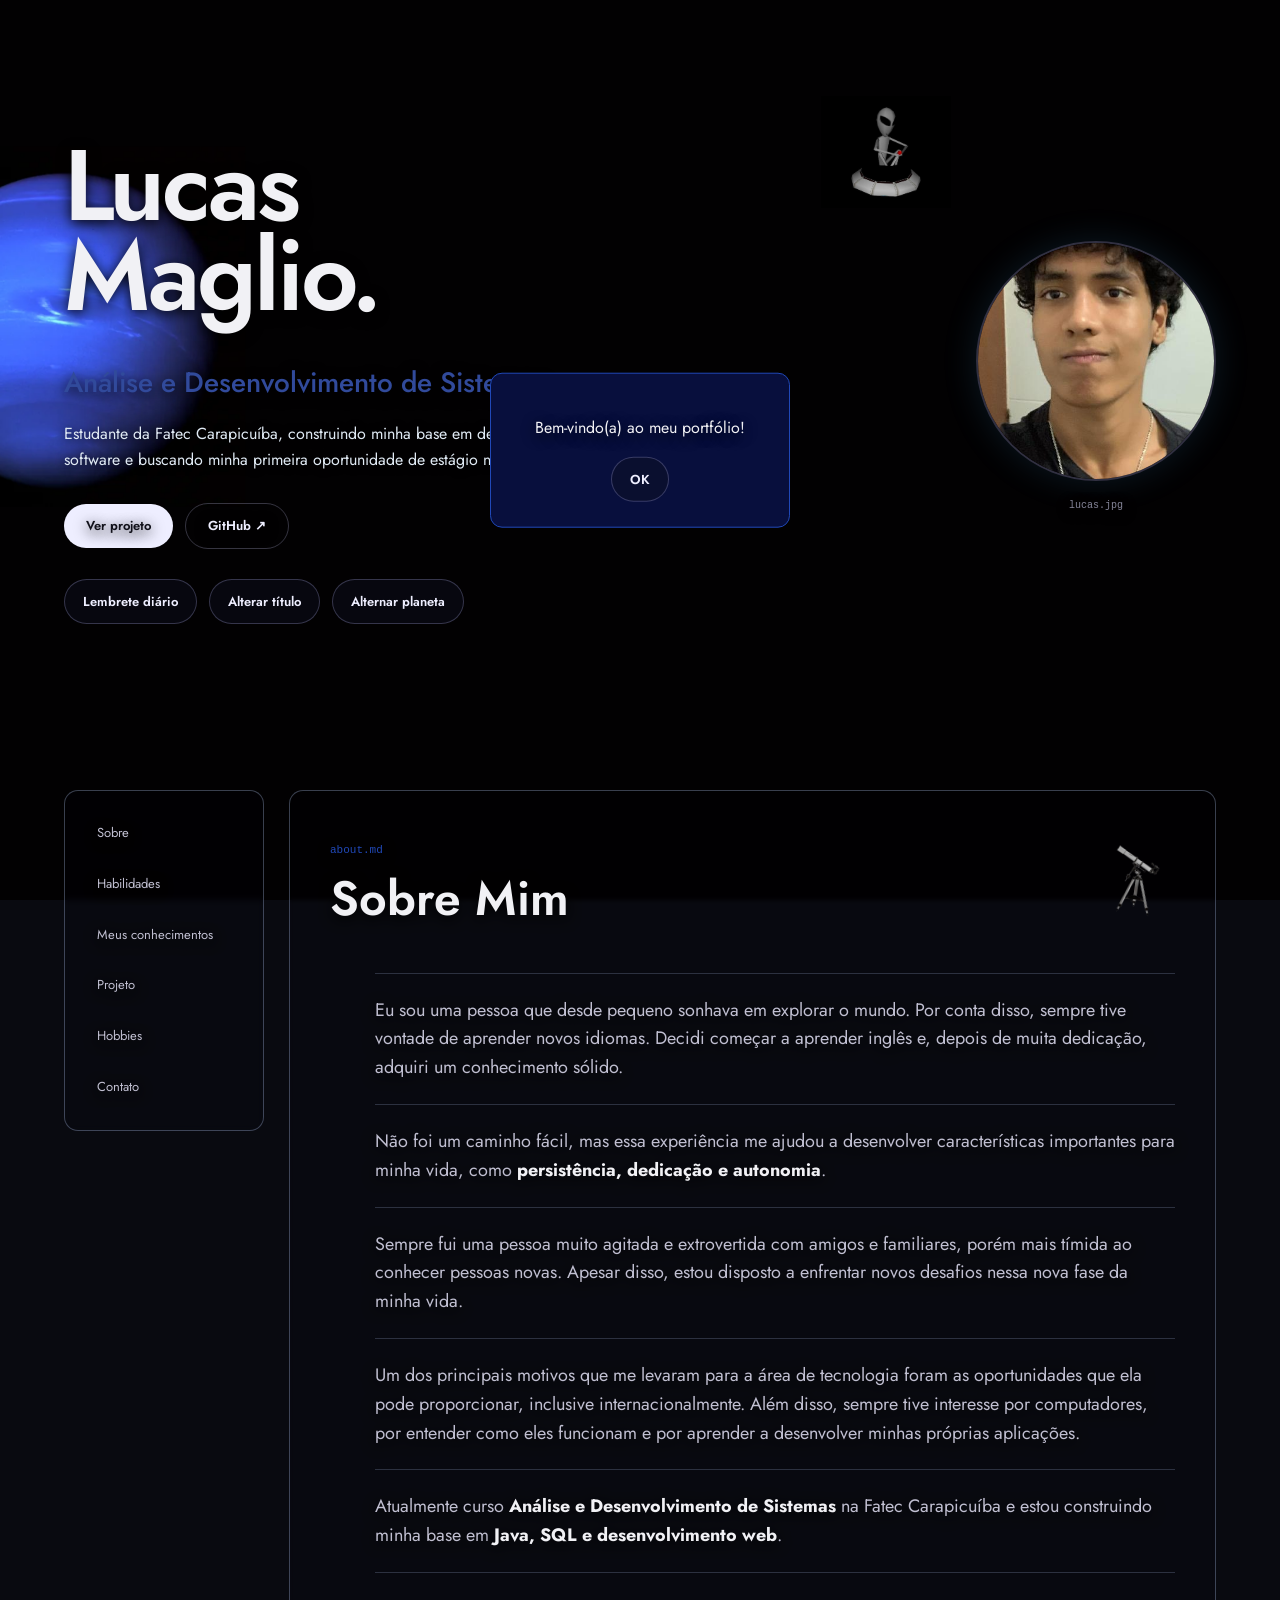
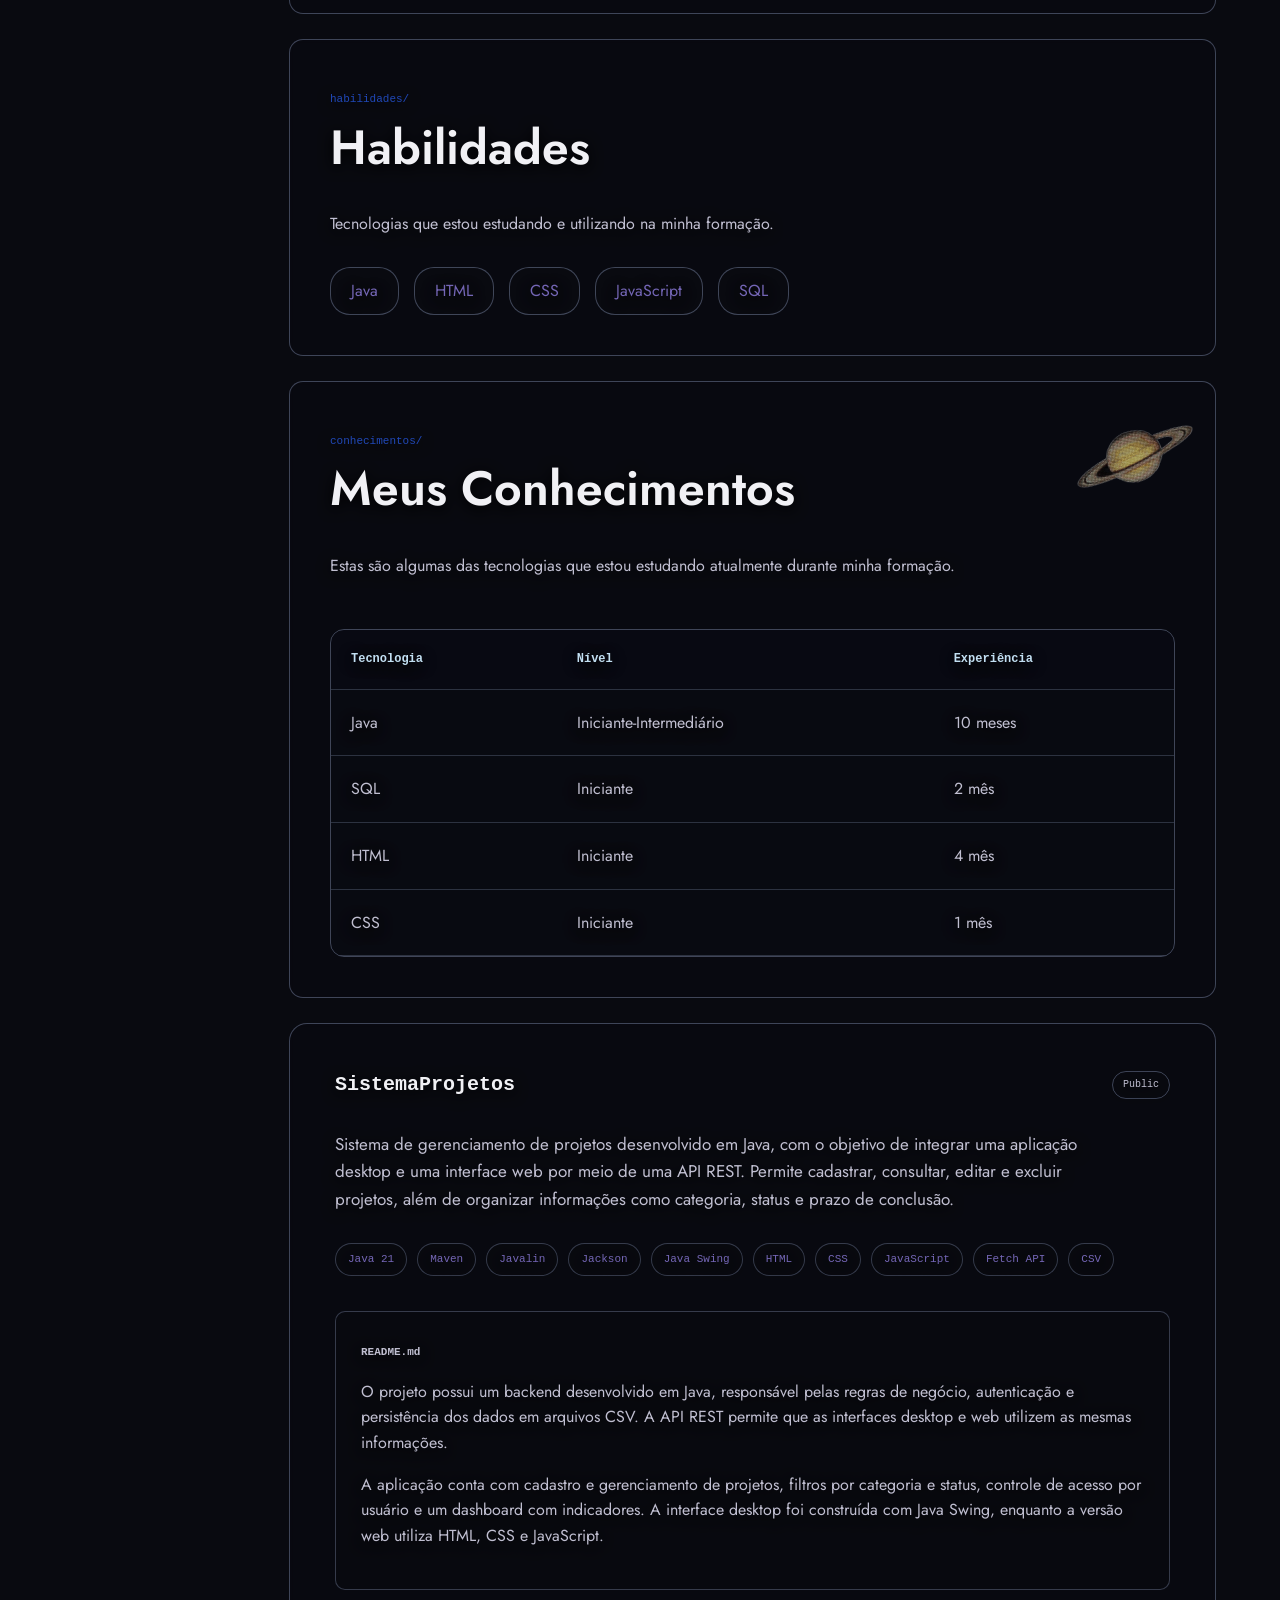
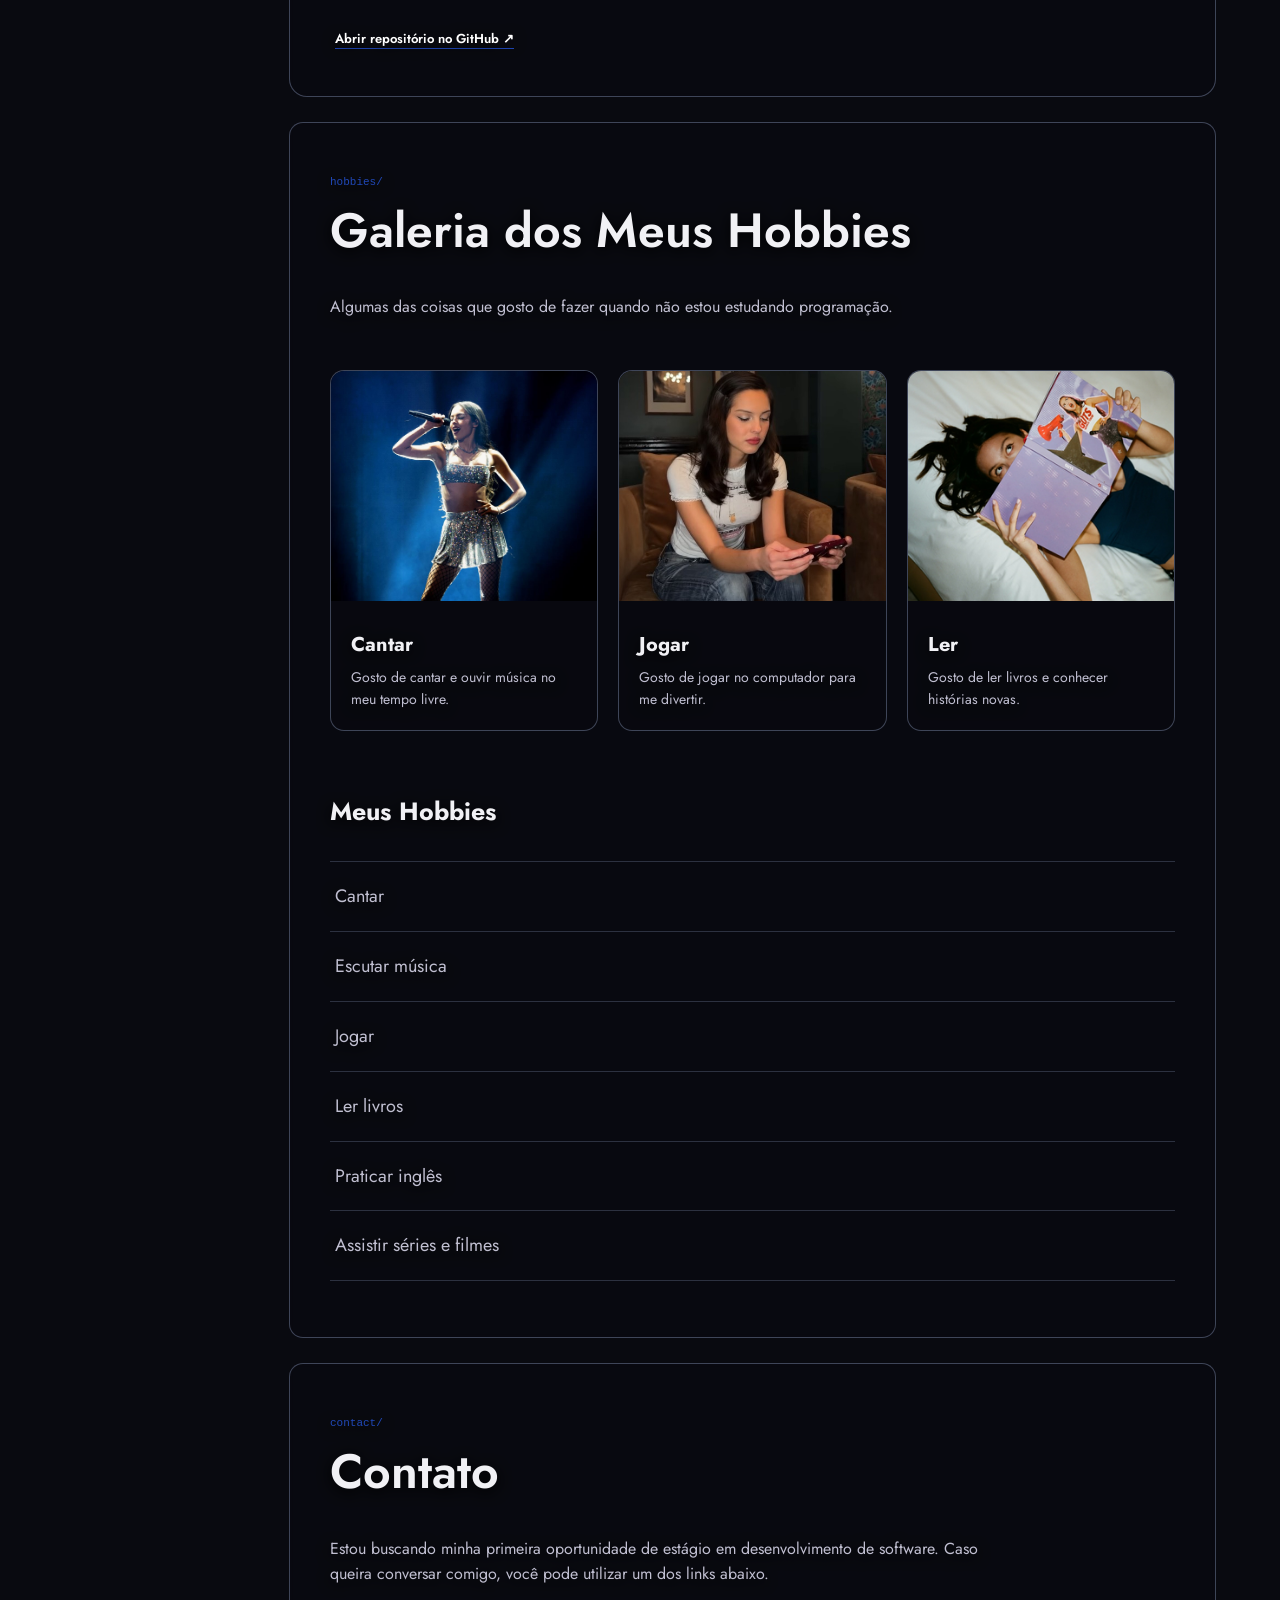
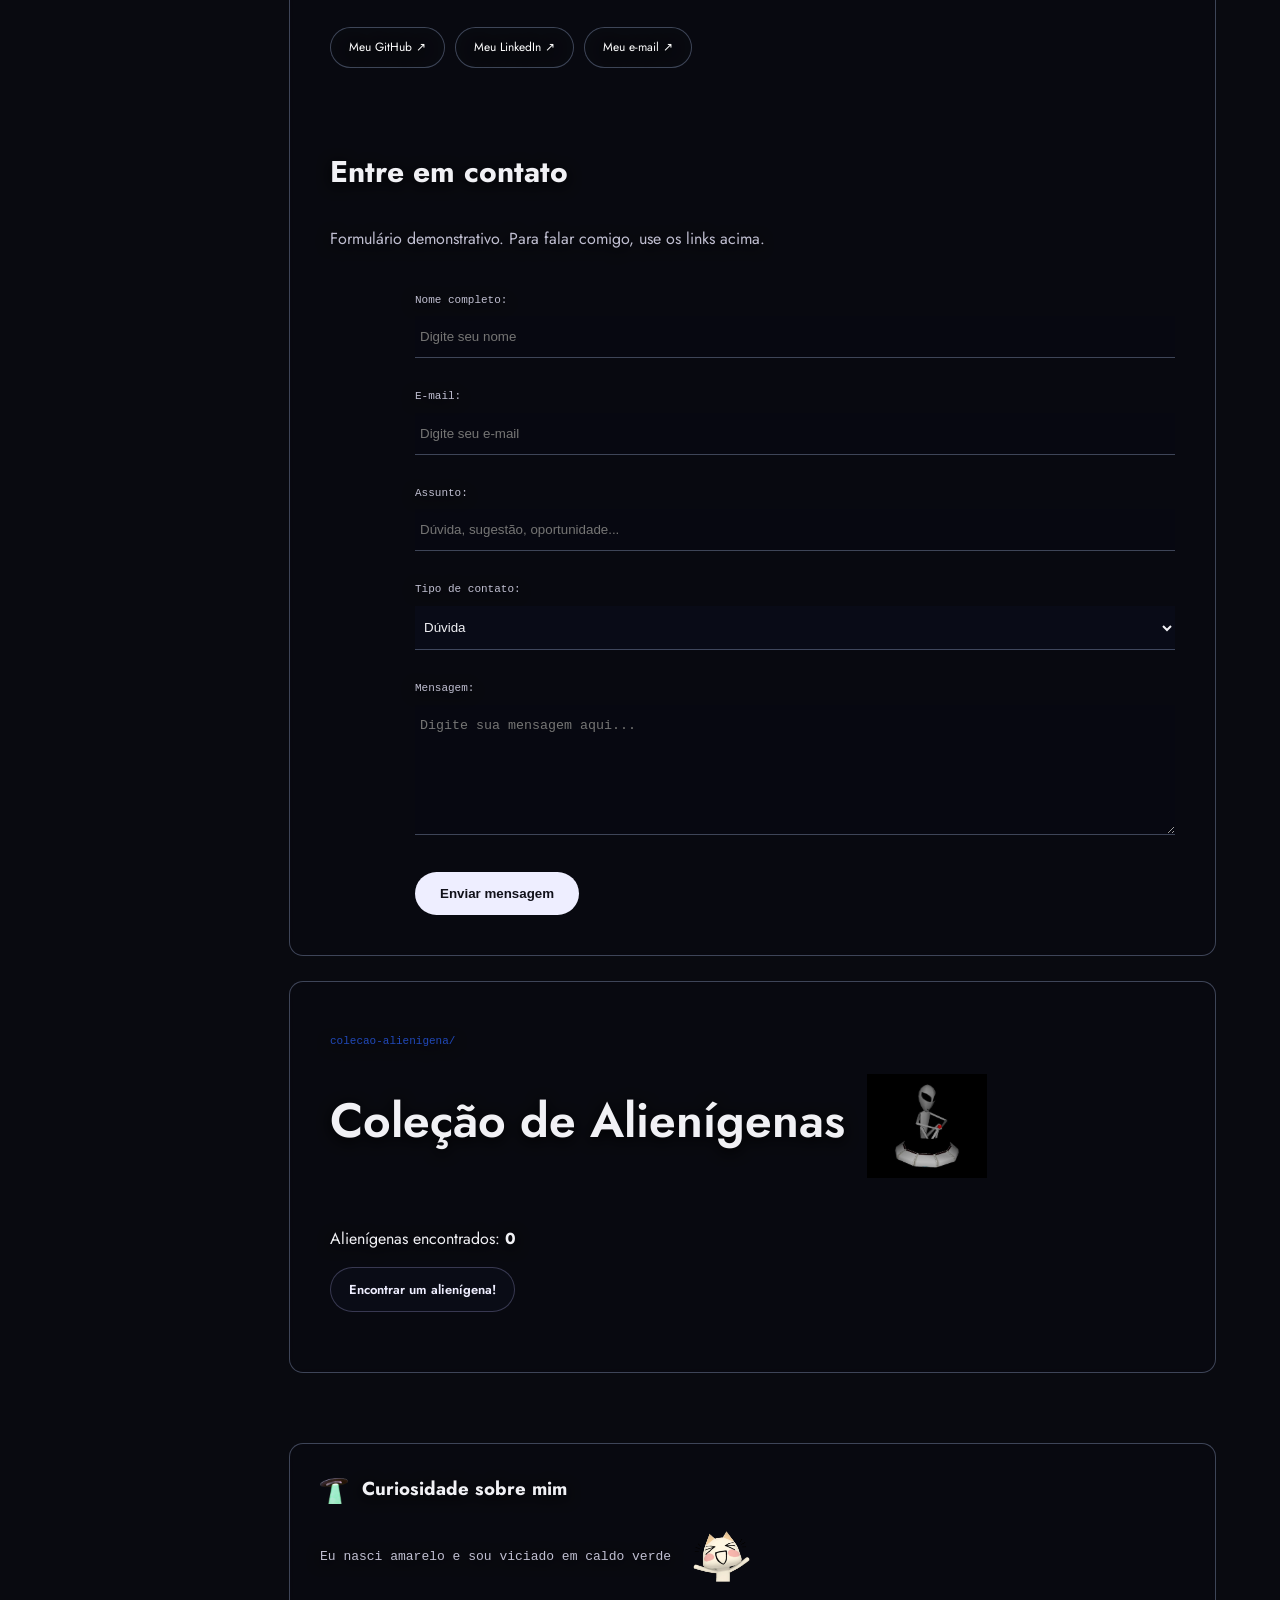
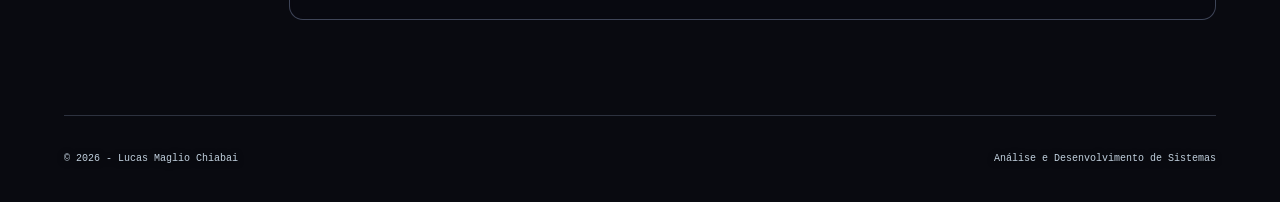
<file: docs/index.html>
<!doctype html>
<html lang="pt-BR">
  <head>
    <meta charset="UTF-8" />
    <meta name="viewport" content="width=device-width, initial-scale=1.0" />

    <title>Portfólio - Lucas Maglio Chiabai</title>

    <link rel="stylesheet" href="css/style.css" />

    <link rel="preconnect" href="https://fonts.googleapis.com" />
    <link rel="preconnect" href="https://fonts.gstatic.com" crossorigin />

    <link
      href="https://fonts.googleapis.com/css2?family=Jost:wght@400;500;600&display=swap"
      rel="stylesheet"
    />
  </head>

  <body>
    <div class="fundo-mercury"></div>

    <div class="layout">
      <!-- CABEÇALHO -->
      <header>
        <div class="apresentacao">
          <div class="texto-apresentacao">
            <h1 id="titulo-principal">
              Lucas<br />
              Maglio.
            </h1>

            <h2 class="ads">Análise e Desenvolvimento de Sistemas</h2>

            <p>
              Estudante da Fatec Carapicuíba, construindo minha base em
              desenvolvimento de software e buscando minha primeira oportunidade
              de estágio na área de tecnologia.
            </p>

            <div class="botoes">
              <a class="botao-principal" href="#projeto">Ver projeto</a>

              <a
                class="botao-secundario"
                href="https://github.com/1lucasmaglio"
                target="_blank"
                rel="noopener noreferrer"
              >
                GitHub ↗
              </a>
            </div>

            <!-- BOTÕES DE INTERATIVIDADE -->
            <div class="botoes">
              <button class="botao-js" onclick="apresentacao()">
                Lembrete diário
              </button>

              <button class="botao-js" onclick="alterarTitulo()">
                Alterar título
              </button>

              <button class="botao-js" id="botao-planeta" onclick="alternarTema()">
                Alternar planeta
              </button>
            </div>
          </div>

          <!-- FOTO DE PERFIL -->
          <div class="foto-area">
            <img
              src="imagens/imagem-lucas.jpg"
              alt="Foto de perfil de Lucas Maglio Chiabai"
            />

            <p>lucas.jpg</p>
          </div>

          <!-- Alien -->
          <div class="decoracoes-espaciais">
            <img id="alien" src="imagens/alien.jpg" alt="Alien" />
          </div>
        </div>
      </header>

      <!-- MENU -->
      <nav class="menu">
        <a href="#sobre">Sobre</a>
        <a href="#habilidades">Habilidades</a>
        <a href="#conhecimentos">Meus conhecimentos</a>
        <a href="#projeto">Projeto</a>
        <a href="#hobbies">Hobbies</a>
        <a href="#contato">Contato</a>
      </nav>

      <main>
        <!-- SOBRE MIM -->
        <section class="card" id="sobre">
          <p class="nome-arquivo">about.md</p>

          <img
            src="imagens/polaroid.png"
            alt="Fotografia em estilo Polaroid"
            class="decoracao decoracao-jupiter"
            aria-hidden="true"
          />

          <h2>Sobre Mim</h2>

          <div class="sobre">
            <p>
              Eu sou uma pessoa que desde pequeno sonhava em explorar o mundo.
              Por conta disso, sempre tive vontade de aprender novos idiomas.
              Decidi começar a aprender inglês e, depois de muita dedicação,
              adquiri um conhecimento sólido.
            </p>

            <p>
              Não foi um caminho fácil, mas essa experiência me ajudou a
              desenvolver características importantes para minha vida, como
              <strong>persistência, dedicação e autonomia</strong>.
            </p>

            <p>
              Sempre fui uma pessoa muito agitada e extrovertida com amigos e
              familiares, porém mais tímida ao conhecer pessoas novas. Apesar
              disso, estou disposto a enfrentar novos desafios nessa nova fase
              da minha vida.
            </p>

            <p>
              Um dos principais motivos que me levaram para a área de tecnologia
              foram as oportunidades que ela pode proporcionar, inclusive
              internacionalmente. Além disso, sempre tive interesse por
              computadores, por entender como eles funcionam e por aprender a
              desenvolver minhas próprias aplicações.
            </p>

            <p>
              Atualmente curso
              <strong>Análise e Desenvolvimento de Sistemas</strong>
              na Fatec Carapicuíba e estou construindo minha base em
              <strong>Java, SQL e desenvolvimento web</strong>.
            </p>
          </div>
        </section>

        <!-- HABILIDADES -->
        <section class="card" id="habilidades">
          <p class="nome-arquivo">habilidades/</p>

          <h2>Habilidades</h2>

          <p class="descricao">
            Tecnologias que estou estudando e utilizando na minha formação.
          </p>

          <div class="habilidades-lista">
            <span class="hab-item">Java</span>
            <span class="hab-item">HTML</span>
            <span class="hab-item">CSS</span>
            <span class="hab-item">JavaScript</span>
            <span class="hab-item">SQL</span>
          </div>
        </section>

        <!-- CONHECIMENTOS -->
        <section class="card" id="conhecimentos">
          <p class="nome-arquivo">conhecimentos/</p>

          <!-- SATURNO DECORATIVO -->
          <img
            src="imagens/saturno.png"
            alt=""
            class="decoracao decoracao-jupiter"
            aria-hidden="true"
          />

          <h2>Meus Conhecimentos</h2>

          <p class="descricao">
            Estas são algumas das tecnologias que estou estudando atualmente
            durante minha formação.
          </p>

          <div class="tabela-container">
            <table>
              <thead>
                <tr>
                  <th>Tecnologia</th>
                  <th>Nível</th>
                  <th>Experiência</th>
                </tr>
              </thead>

              <tbody>
                <tr>
                  <td>Java</td>
                  <td>Iniciante-Intermediário</td>
                  <td>10 meses</td>
                </tr>

                <tr>
                  <td>SQL</td>
                  <td>Iniciante</td>
                  <td>2 mês</td>
                </tr>

                <tr>
                  <td>HTML</td>
                  <td>Iniciante</td>
                  <td>4 mês</td>
                </tr>

                <tr>
                  <td>CSS</td>
                  <td>Iniciante</td>
                  <td>1 mês</td>
                </tr>
              </tbody>
            </table>
          </div>
        </section>

        <!-- PROJETO -->
        <article class="projeto" id="projeto">
          <div class="projeto-topo">
            <h3>SistemaProjetos</h3>

            <span class="publico">Public</span>
          </div>

          <p class="projeto-descricao">
            Sistema de gerenciamento de projetos desenvolvido em Java, com o
            objetivo de integrar uma aplicação desktop e uma interface web por
            meio de uma API REST. Permite cadastrar, consultar, editar e excluir
            projetos, além de organizar informações como categoria, status e
            prazo de conclusão.
          </p>

          <div class="tecnologias-projeto">
            <span>Java 21</span>
            <span>Maven</span>
            <span>Javalin</span>
            <span>Jackson</span>
            <span>Java Swing</span>
            <span>HTML</span>
            <span>CSS</span>
            <span>JavaScript</span>
            <span>Fetch API</span>
            <span>CSV</span>
          </div>

          <div class="readme">
            <strong>README.md</strong>

            <p>
              O projeto possui um backend desenvolvido em Java, responsável
              pelas regras de negócio, autenticação e persistência dos dados em
              arquivos CSV. A API REST permite que as interfaces desktop e web
              utilizem as mesmas informações.
            </p>

            <p>
              A aplicação conta com cadastro e gerenciamento de projetos,
              filtros por categoria e status, controle de acesso por usuário e
              um dashboard com indicadores. A interface desktop foi construída
              com Java Swing, enquanto a versão web utiliza HTML, CSS e
              JavaScript.
            </p>
          </div>

          <a
            class="link-projeto"
            href="https://github.com/1lucasmaglio/SistemaProjetos"
            target="_blank"
            rel="noopener noreferrer"
          >
            Abrir repositório no GitHub ↗
          </a>
        </article>

        <!-- HOBBIES -->
        <section class="card" id="hobbies">
          <p class="nome-arquivo">hobbies/</p>

          <h2>Galeria dos Meus Hobbies</h2>

          <p class="descricao">
            Algumas das coisas que gosto de fazer quando não estou estudando
            programação.
          </p>

          <div class="galeria">
            <!-- CANTAR -->
            <div class="card-hobby">
              <img
                src="imagens/oliviarodrigo-cantando.webp"
                alt="Olivia Rodrigo cantando"
              />

              <h3>Cantar</h3>

              <p>Gosto de cantar e ouvir música no meu tempo livre.</p>
            </div>

            <!-- JOGAR -->
            <div class="card-hobby">
              <img
                src="imagens/oliviarodrigo-jogando.webp"
                alt="Olivia Rodrigo jogando"
              />

              <h3>Jogar</h3>

              <p>Gosto de jogar no computador para me divertir.</p>
            </div>

            <!-- LER -->
            <div class="card-hobby">
              <img
                src="imagens/oliviarodrigo-lendo.webp"
                alt="Olivia Rodrigo lendo"
              />

              <h3>Ler</h3>

              <p>Gosto de ler livros e conhecer histórias novas.</p>
            </div>
          </div>

          <h3 class="titulo-hobbies">Meus Hobbies</h3>

          <ul class="lista-hobbies">
            <li>Cantar</li>
            <li>Escutar música</li>
            <li>Jogar</li>
            <li>Ler livros</li>
            <li>Praticar inglês</li>
            <li>Assistir séries e filmes</li>
          </ul>
        </section>

        <!-- CONTATO -->
        <section class="card" id="contato">
          <p class="nome-arquivo">contact/</p>

          <h2>Contato</h2>

          <p class="descricao">
            Estou buscando minha primeira oportunidade de estágio em
            desenvolvimento de software. Caso queira conversar comigo, você pode
            utilizar um dos links abaixo.
          </p>

          <ul class="links-contato">
            <li>
              <a
                href="https://github.com/1lucasmaglio"
                target="_blank"
                rel="noopener noreferrer"
              >
                Meu GitHub ↗
              </a>
            </li>

            <li>
              <a
                href="https://www.linkedin.com/in/lucas-maglio-chiabai/"
                target="_blank"
                rel="noopener noreferrer"
              >
                Meu LinkedIn ↗
              </a>
            </li>

            <li>
              <a href="mailto:lucasmaglionovo@gmail.com">Meu e-mail ↗</a>
            </li>
          </ul>

          <h3 class="titulo-contato">Entre em contato</h3>

          <p class="descricao">
            Formulário demonstrativo. Para falar comigo, use os links acima.
          </p>

          <!-- FORMULÁRIO -->
          <form class="formulario">
            <label for="nome">Nome completo:</label>

            <input
              type="text"
              id="nome"
              name="nome"
              placeholder="Digite seu nome"
              required
              minlength="3"
            />

            <label for="email">E-mail:</label>

            <input
              type="email"
              id="email"
              name="email"
              placeholder="Digite seu e-mail"
              required
            />

            <label for="assunto">Assunto:</label>

            <input
              type="text"
              id="assunto"
              name="assunto"
              placeholder="Dúvida, sugestão, oportunidade..."
            />

            <label for="tipo">Tipo de contato:</label>

            <select id="tipo" name="tipo">
              <option value="duvida">Dúvida</option>
              <option value="sugestao">Sugestão</option>
              <option value="oportunidade">Oportunidade profissional</option>
            </select>

            <label for="mensagem">Mensagem:</label>

            <textarea
              id="mensagem"
              name="mensagem"
              placeholder="Digite sua mensagem aqui..."
              required
              minlength="10"
            ></textarea>

            <button type="submit">Enviar mensagem</button>

            <p id="feedback"></p>
          </form>
        </section>

        <!-- ALIEN COUNTER -->
        <section class="card">
          <p class="nome-arquivo">colecao-alienigena/</p>

          <h2>
            Coleção de Alienígenas
            <img
              src="imagens/alien.jpg"
              alt="Alienígena"
              class="alien-titulo"
            />
          </h2>

          <p>Alienígenas encontrados: <strong id="contador">0</strong></p>

          <button class="botao-js" onclick="contarClique()">
            Encontrar um alienígena!
          </button>

          <div id="colecao-aliens"></div>
        </section>
        <!-- CURIOSIDADE -->
        <aside class="curiosidade">
          <h3>
            <img src="imagens/ovni.png" alt="OVNI" class="ovni-titulo" />
            Curiosidade sobre mim
          </h3>

          <p>
            Eu nasci amarelo e sou viciado em caldo verde

            <img class="toro-inline" src="imagens/toro.png" alt="Toro Cat" />
          </p>
        </aside>
      </main>

      <!-- RODAPÉ -->
      <footer>
        <p>© 2026 - Lucas Maglio Chiabai</p>

        <p>Análise e Desenvolvimento de Sistemas</p>
      </footer>
    </div>

    <div id="popup">
      <p id="popup-mensagem"></p>

      <input type="text" id="popup-input" hidden />

      <button id="popup-confirmar">OK</button>
    </div>

    <!-- JAVASCRIPT EXTERNO -->
    <script src="js/script.js"></script>
  </body>
</html>
</file>
<file: docs/css/style.css>
/* =================================
   GERAL
================================= */

* {
  box-sizing: border-box;
}

html {
  scroll-behavior: smooth;
}

.ads {
    color: #314a9b;
}

body {
  position: relative;
  isolation: isolate;
  margin: 0;
  text-shadow: 0 3px 14px rgba(0, 0, 0, 1);
   
  background-color: #090a10;
  background-image: url("../imagens/neptune.png");
  background-size: cover;
  background-position: center;
  background-attachment: fixed;
  background-repeat: no-repeat;

  color: #f1f1f5;
  font-family: "Jost", Arial, sans-serif;
  line-height: 1.6;
}

/* Camadas dos fundos dos outros planetas */

/* Camadas dos fundos dos outros planetas */

body::before,
body::after,
body .fundo-mercury {
  content: "";
  position: fixed;
  inset: 0;

  z-index: 0;
  pointer-events: none;

  background-size: cover;
  background-position: center;
  background-repeat: no-repeat;
  background-attachment: fixed;

  opacity: 0;
  transition: opacity 0.8s ease;
}

/* Uranus */

body::before {
  background-image: url("../imagens/uranus.png");
}

body.tema-uranus::before {
  opacity: 1;
}

/* Venus */

body::after {
  background-image: url("../imagens/venus.png");
}

body.tema-venus::after {
  opacity: 1;
}

/* Mercury */

body .fundo-mercury {
  position: fixed;
  inset: 0;

  z-index: 0;
  pointer-events: none;

  background-image: url("../imagens/mercury.png");
  background-size: cover;
  background-position: center;
  background-repeat: no-repeat;
  background-attachment: fixed;

  opacity: 0;
  transition: opacity 0.8s ease;
}

body.tema-mercury .fundo-mercury {
  opacity: 1;
}

/* =================================
   LAYOUT
================================= */

.layout {
  position: relative;
  z-index: 1;

  display: grid;
  grid-template-columns: 200px 1fr;

  grid-template-areas:
    "header header"
    "nav main"
    "footer footer";

  gap: 25px;

  width: 90%;
  max-width: 1180px;
  margin: 0 auto;
}

header,
.menu,
main,
footer {
  position: relative;
  z-index: 1;
}

/* =================================
   CABEÇALHO
================================= */

header {
  grid-area: header;

  width: 100%;
  min-height: 85vh;
  margin: auto;

  display: flex;
  align-items: center;
}

.apresentacao {
  position: relative;
  width: 100%;

  display: flex;
  align-items: center;
  justify-content: space-between;

  gap: 80px;
  padding: 80px 0;
}

.texto-apresentacao {
  position: relative;
  z-index: 1;

  width: 65%;
  max-width: 720px;
}

.texto-apresentacao h1 {
  margin: 0;

  font-size: 100px;
  font-weight: 600;
  line-height: 0.9;
  letter-spacing: -3px;
}

.texto-apresentacao h2 {
  margin-top: 40px;
  margin-bottom: 15px;

  font-size: 28px;
  font-weight: 500;
}

.texto-apresentacao > p {
  max-width: 600px;

  color: #e0eaf4;
  font-size: 16px;
  text-shadow: 0 1px 8px rgba(0, 0, 0, 0.9);
}

/* =================================
   PLANETA AZUL
================================= */

.decoracoes-espaciais {
  position: absolute;
  top: 35px;
  right: 265px;
  z-index: 0;

  width: 130px;
  flex-shrink: 0;
}

#alien {
  display: block;
  width: 100%;
  height: auto;

  cursor: pointer;
}

/* =================================
   FOTO
================================= */

.foto-area {
  position: relative;
  z-index: 1;

  width: 240px;
  text-align: center;
}

.foto-area img {
  width: 240px;
  height: 240px;

  object-fit: cover;

  border: 2px solid rgba(190, 190, 255, 0.25);
  border-radius: 50%;

  box-shadow: 0 0 35px rgba(65, 170, 230, 0.15);
  transition: transform 0.3s;
}

.foto-area img:hover {
  transform: scale(1.03);
}

.foto-area p {
  color: #858599;
  font-family: monospace;
  font-size: 10px;
}

/* =================================
   BOTÕES
================================= */

.botoes {
  display: flex;
  flex-wrap: wrap;
  align-items: center;

  gap: 12px;
  margin-top: 30px;
}

.botao-principal,
.botao-secundario {
  padding: 12px 22px;

  border-radius: 25px;

  font-size: 13px;
  font-weight: 600;
  text-decoration: none;

  transition: 0.2s;
}

.botao-principal {
  background-color: #eeeeff;
  color: #11111a;
}

.botao-secundario {
  color: #eeeeff;
  border: 1px solid rgba(210, 210, 255, 0.25);
}

.botao-principal:hover {
  background-color: #080f3d;
  color: #ffffff;
}

.botao-secundario:hover {
  background-color: rgba(25, 24, 39, 0.7);
  border-color: #102b80;
}

/* =================================
   MENU
================================= */

.menu {
  grid-area: nav;

  position: sticky;
  top: 25px;
  align-self: start;
  z-index: 10;

  padding: 22px;

  display: flex;
  flex-direction: column;
  justify-content: center;

  gap: 10px;

  background-color: rgba(10, 12, 25, 0.08);

  border: 1px solid rgba(190, 210, 255, 0.3);
  border-radius: 14px;

  backdrop-filter: blur(3px);
  -webkit-backdrop-filter: blur(3px);
}

.menu a {
  display: block;
  padding: 10px;

  border-radius: 8px;

  color: #c0bfd1;
  font-size: 13px;
  text-decoration: none;

  transition: 0.2s;
}

.menu a:hover {
  background-color: rgba(8, 15, 61, 0.35);
  color: #7466b6;
}

/* =================================
   CONTEÚDO
================================= */

main {
  grid-area: main;
  min-width: 0;
  width: 100%;
}

/* =================================
   SEÇÕES
================================= */

.card {
  position: relative;

  margin-bottom: 25px;
  padding: 40px;

  background-color: rgba(10, 12, 25, 0.04);

  border: 1px solid rgba(190, 210, 255, 0.3);
  border-radius: 14px;

  overflow: hidden;

  backdrop-filter: blur(2px);
  -webkit-backdrop-filter: blur(2px);
}

.card > *:not(.decoracao) {
  position: relative;
  z-index: 1;
}

.nome-arquivo {
  margin-bottom: 15px;

  color: #2048b8;
  font-family: monospace;
  font-size: 11px;
}

section > h2 {
  margin-top: 0;

  font-size: 48px;
  font-weight: 600;
  line-height: 1;
}

.descricao {
  max-width: 650px;
  margin-top: 25px;

  color: #c0bfd1;
  font-size: 16px;
}

/* =================================
   DECORAÇÕES DAS SEÇÕES
================================= */

.decoracao {
  position: absolute;
  z-index: 0;
  pointer-events: none;

  opacity: 0.75;
}

/* Saturno */

.decoracao-jupiter {
  width: 110px;
  top: 35px;
  right: 25px;

  transform: rotate(8deg);
}

/* Galáxia */

.decoracao-projeto {
  width: 130px;
  top: 25px;
  right: 25px;
}

/* =================================
   SOBRE MIM
================================= */

.sobre {
  max-width: 800px;
  margin-top: 50px;
  margin-left: auto;
}

.sobre p {
  margin: 0;
  padding: 22px 0;

  color: #c0bfd1;
  font-size: 18px;

  border-bottom: 1px solid rgba(190, 210, 255, 0.2);
}

.sobre p:first-child {
  border-top: 1px solid rgba(190, 210, 255, 0.2);
}

.sobre strong {
  color: #f1f1f5;
}

/* =================================
   HABILIDADES
================================= */

.habilidades-lista {
  display: flex;
  flex-wrap: wrap;

  gap: 15px;
  margin-top: 30px;
}

.hab-item {
  padding: 10px 20px;

  background-color: rgba(24, 24, 39, 0.06);
  color:    #7466b6;

  border: 1px solid rgba(190, 210, 255, 0.3);
  border-radius: 20px;
}

/* =================================
   TABELA
================================= */

.tabela-container {
  margin-top: 50px;
  overflow-x: auto;

  border: 1px solid rgba(190, 210, 255, 0.3);
  border-radius: 14px;
}

table {
  width: 100%;
  border-collapse: collapse;

  background-color: rgba(15, 17, 32, 0.06);
}

th,
td {
  padding: 20px;
  text-align: left;

  border-bottom: 1px solid rgba(190, 210, 255, 0.2);
}

th {
  background-color: rgba(10, 12, 25, 0.12);
  color: #c2dff2;

  font-family: monospace;
  font-size: 12px;
}

td {
  color: #c0bfd1;
}

tbody tr:hover {
  background-color: rgba(8, 15, 61, 0.2);
}

/* =================================
   PROJETO
================================= */

.projeto {
  margin: 0 0 25px;
  padding: 45px;

  background-color: rgba(15, 17, 32, 0.04);

  border: 1px solid rgba(190, 210, 255, 0.3);
  border-radius: 18px;

  backdrop-filter: blur(2px);
  -webkit-backdrop-filter: blur(2px);
}

.projeto-topo {
  display: flex;
  align-items: center;
  justify-content: space-between;
}

.projeto-topo h3 {
  margin: 0;

  font-family: monospace;
  font-size: 20px;
}

.publico {
  padding: 5px 10px;

  color: #c0bfd1;

  border: 1px solid rgba(190, 210, 255, 0.3);
  border-radius: 20px;

  font-family: monospace;
  font-size: 10px;
}

.projeto-descricao {
  max-width: 750px;
  margin: 30px 0;

  color: #c0bfd1;
  font-size: 17px;
}

.tecnologias-projeto {
  display: flex;
  flex-wrap: wrap;
  gap: 10px;
}

.tecnologias-projeto span {
  padding: 7px 12px;

  background-color: rgba(10, 12, 25, 0.06);
  color: #7466b6;

  border: 1px solid rgba(190, 210, 255, 0.25);
  border-radius: 20px;

  font-family: monospace;
  font-size: 11px;
}

.readme {
  margin: 35px 0;
  padding: 25px;

  background-color: rgba(5, 7, 18, 0.06);

  border: 1px solid rgba(190, 210, 255, 0.25);
  border-radius: 10px;
}

.readme strong {
  color: #c0bfd1;

  font-family: monospace;
  font-size: 11px;
}

.readme p {
  color: #c0bfd1;
}

.link-projeto {
  color: #ffffff;

  font-size: 13px;
  font-weight: 600;
  text-decoration: none;

  border-bottom: 1px solid #2048b8;
}

.link-projeto:hover {
  color: #ffffff;
  border-color: #ffffff;
}

/* =================================
   GALERIA
================================= */

.galeria {
  display: grid;
  grid-template-columns: repeat(3, 1fr);

  gap: 20px;
  margin-top: 50px;
}

.card-hobby {
  background-color: rgba(15, 17, 32, 0.04);

  border: 1px solid rgba(190, 210, 255, 0.3);
  border-radius: 14px;

  overflow: hidden;

  transition:
    transform 0.2s,
    border-color 0.2s;

  backdrop-filter: blur(2px);
  -webkit-backdrop-filter: blur(2px);
}

.card-hobby img {
  width: 100%;
  height: 230px;

  object-fit: cover;
}

.card-hobby h3 {
  margin: 20px 20px 5px;
  font-size: 20px;
}

.card-hobby p {
  margin: 0 20px 20px;

  color: #c0bfd1;
  font-size: 14px;
}

.card-hobby:hover {
  transform: translateY(-4px);
  border-color: #2048b8;
}

/* =================================
   LISTA DE HOBBIES
================================= */

.titulo-hobbies {
  margin-top: 60px;
  font-size: 25px;
}

.lista-hobbies {
  margin-top: 30px;
  padding: 0;

  list-style: none;
  border-top: 1px solid rgba(190, 210, 255, 0.2);
}

.lista-hobbies li {
  padding: 20px 5px;

  color: #c0bfd1;
  font-size: 18px;

  border-bottom: 1px solid rgba(190, 210, 255, 0.2);
}

.lista-hobbies li:hover {
  color: #7466b6;
}

/* =================================
   LINKS DE CONTATO
================================= */

.links-contato {
  display: flex;
  flex-wrap: wrap;

  gap: 10px;
  margin-top: 40px;
  padding: 0;

  list-style: none;
}

.links-contato a {
  display: block;
  padding: 10px 18px;

  color: #ffffff;
  background-color: rgba(15, 17, 32, 0.06);

  border: 1px solid rgba(190, 210, 255, 0.3);
  border-radius: 25px;

  font-size: 12px;
  text-decoration: none;
}

.links-contato a:hover {
  color: #eeeeff;

  background-color: rgba(8, 15, 61, 0.35);
  border-color: #2048b8;
}

/* =================================
   FORMULÁRIO
================================= */

.titulo-contato {
  margin-top: 80px;
  font-size: 30px;
}

.formulario {
  max-width: 760px;
  margin-top: 40px;
  margin-left: auto;
}

.formulario label {
  display: block;
  margin-bottom: 7px;

  color: #c0bfd1;

  font-family: monospace;
  font-size: 11px;
}

.formulario input,
.formulario textarea,
.formulario select {
  width: 100%;
  margin-bottom: 30px;
  padding: 13px 5px;

  background-color: rgba(10, 12, 25, 0.08);
  color: #f1f1f5;

  border: none;
  border-bottom: 1px solid rgba(190, 210, 255, 0.3);

  outline: none;
}

.formulario textarea {
  min-height: 130px;
  resize: vertical;
}

.formulario select {
  background-color: rgba(10, 12, 25, 0.85);
}

.formulario input:focus,
.formulario textarea:focus,
.formulario select:focus {
  border-bottom-color: #2048b8;
}

.formulario button {
  padding: 14px 25px;

  background-color: #eeeeff;
  color: #11111a;

  border: none;
  border-radius: 25px;

  font-weight: 600;
  cursor: pointer;
}

.formulario button:hover {
  background-color: #080f3d;
  color: #ffffff;
}

/* =================================
   CURIOSIDADE E TORO
================================= */

.curiosidade {
  margin: 70px 0;
  padding: 30px;

  background-color: rgba(15, 17, 32, 0.04);

  border: 1px solid rgba(190, 210, 255, 0.3);
  border-radius: 14px;

  backdrop-filter: blur(2px);
  -webkit-backdrop-filter: blur(2px);
}

.curiosidade h3 {
  margin-top: 0;
}

.curiosidade p {
  margin-bottom: 0;

  color: #c0bfd1;
  font-family: monospace;
}

.toro-inline {
  display: inline-block;
  width: 65px;
  margin-left: 10px;

  vertical-align: middle;
}

/* =================================
   RODAPÉ
================================= */

footer {
  grid-area: footer;

  width: 100%;
  margin: auto;
  padding: 35px 0;

  display: flex;
  justify-content: space-between;

  border-top: 1px solid rgba(190, 210, 255, 0.2);
}

footer p {
  margin: 0;

  color: #c1d0de;

  font-family: monospace;
  font-size: 10px;

  text-shadow: 0 1px 6px rgba(0, 0, 0, 0.9);
}

/* =================================
   FOCO DO TECLADO
================================= */

a:focus,
input:focus,
select:focus,
textarea:focus {
  outline: 2px solid #2048b8;
  outline-offset: 4px;
}

button:focus:not(:focus-visible) {
  outline: none;
}

/* =================================
   INTERATIVIDADE COM JAVASCRIPT
================================= */

.botao-js {
  padding: 12px 18px;

  background-color: rgba(15, 17, 32, 0.45);
  color: #eeeeff;

  border: 1px solid rgba(190, 190, 255, 0.25);
  border-radius: 25px;

  font-family: inherit;
  font-size: 13px;
  font-weight: 600;

  cursor: pointer;
  transition: 0.2s;
}

.botao-js:hover {
  background-color: rgba(8, 15, 61, 0.85);
  color: #ffffff;

  border-color: #102b80;
}

.botao-js:focus-visible {
  outline: 2px solid #2048b8;
  outline-offset: 3px;
}

.acoes-interativas {
  display: flex;
  flex-wrap: wrap;
  align-items: center;

  gap: 12px;
  margin-top: 30px;
  padding-top: 22px;

  border-top: 1px solid rgba(190, 210, 255, 0.2);
}

.acoes-interativas p {
  margin: 0;
  color: #c0bfd1;
}

.acoes-interativas strong {
  color: #eeeeff;
}

/* =================================
   MENSAGENS DO FORMULÁRIO
================================= */

#feedback {
  display: none;

  margin-top: 20px;
  padding: 15px;

  border-radius: 8px;

  font-size: 14px;
  font-weight: 500;
}

/* Mensagem de erro */

#feedback.erro {
  display: block;

  color: #ffb4ab;
  background-color: rgba(33, 20, 22, 0.85);

  border: 1px solid #693b3e;
}

/* Mensagem de sucesso */

#feedback.sucesso {
  display: block;

  color: #b7e4c7;
  background-color: rgba(20, 32, 25, 0.85);

  border: 1px solid #315c43;
}

/* =================================
   CELULAR
================================= */

@media (max-width: 767px) {
  .layout {
    grid-template-columns: 1fr;

    grid-template-areas:
      "header"
      "nav"
      "main"
      "footer";
  }

  header {
    min-height: auto;
  }

  .apresentacao {
    flex-direction: column;
    gap: 40px;
    padding: 45px 0;
  }

  .texto-apresentacao {
    width: 100%;
  }

  .texto-apresentacao h1 {
    font-size: 50px;
  }

  .texto-apresentacao h2 {
    font-size: 22px;
  }

  .foto-area {
    width: 190px;
  }

  .foto-area img {
    width: 190px;
    height: 190px;
  }

  .decoracoes-espaciais {
    width: 75px;
    top: 15px;
    right: 5px;
  }

  .botoes {
    flex-wrap: wrap;
  }

  .menu {
    position: static;
    flex-direction: column;
    padding: 15px;
  }

  .menu a {
    text-align: center;
  }

  .card {
    padding: 25px;
  }

  section > h2 {
    font-size: 36px;
  }

  .sobre {
    margin-top: 25px;
  }

  .sobre p {
    font-size: 16px;
  }

  .habilidades-lista {
    display: grid;
    grid-template-columns: 1fr;
  }

  .galeria {
    grid-template-columns: 1fr;
  }

  .card-hobby {
    min-width: 0;
  }

  .tecnologias-projeto {
    flex-wrap: wrap;
  }

  .projeto {
    padding: 25px;
  }

  .projeto-topo {
    display: block;
  }

  .publico {
    display: inline-block;
    margin-top: 15px;
  }

  .decoracao-jupiter {
    width: 70px;
    top: 15px;
    right: 10px;
    opacity: 0.35;
  }

  .decoracao-projeto {
    width: 80px;
    right: 10px;
  }

  footer {
    display: block;
  }

  footer p {
    margin-bottom: 10px;
  }
}

/* =================================
   TABLET
================================= */

@media (min-width: 768px) and (max-width: 1023px) {
  .layout {
    grid-template-columns: 1fr;

    grid-template-areas:
      "header"
      "nav"
      "main"
      "footer";
  }

  .texto-apresentacao h1 {
    font-size: 70px;
  }

  .texto-apresentacao h2 {
    font-size: 28px;
  }

  .foto-area {
    width: 200px;
  }

  .foto-area img {
    width: 200px;
    height: 200px;
  }

  .menu {
    position: static;
    flex-direction: row;
    flex-wrap: wrap;
    justify-content: center;
  }

  .habilidades-lista {
    display: grid;
    grid-template-columns: repeat(2, 1fr);
  }

  .galeria {
    grid-template-columns: repeat(2, 1fr);
  }

  .decoracao-jupiter {
    width: 90px;
    right: 15px;
  }
}

/* =================================
   DESKTOP
================================= */

@media (min-width: 1024px) {
  .layout {
    grid-template-columns: 200px 1fr;

    grid-template-areas:
      "header header"
      "nav main"
      "footer footer";
  }

  header {
    min-height: 85vh;
  }

  .apresentacao {
    flex-direction: row;
    gap: 80px;
    padding: 80px 0;
  }

  .texto-apresentacao {
    width: 65%;
  }

  .texto-apresentacao h1 {
    font-size: 100px;
  }

  .menu {
    position: sticky;
    top: 25px;

    flex-direction: column;
    flex-wrap: nowrap;
    justify-content: center;

    padding: 22px;
  }

  .menu a {
    text-align: left;
  }

  .habilidades-lista {
    display: flex;
  }

  .galeria {
    grid-template-columns: repeat(3, 1fr);
  }
}

/* =================================
   ANIMAÇÃO DO PLANETA AZUL
================================= */

@keyframes tremer {
  0%,
  100% {
    transform: translate(0, 0);
  }

  25% {
    transform: translate(-3px, 2px);
  }

  50% {
    transform: translate(3px, -2px);
  }

  75% {
    transform: translate(-2px, -3px);
  }
}

#alien.tremendo {
  animation: tremer 0.3s ease-in-out;
}

/* POPUP */

#popup {
  display: none;
  position: fixed;
  top: 50%;
  left: 50%;
  transform: translate(-50%, -50%);
  z-index: 1000;

  width: 300px;
  padding: 25px;

  background-color: #080f3d;
  border: 1px solid #2048b8;
  border-radius: 12px;

  text-align: center;
}

#popup.ativo {
  display: block;
}

#popup-mensagem {
  color: #f1f1f5;
}

#popup-input {
  width: 100%;
  padding: 10px;
  margin-bottom: 15px;
}

#popup-confirmar {
  padding: 12px 18px;

  background-color: rgba(15, 17, 32, 0.45);
  color: #eeeeff;

  border: 1px solid rgba(190, 190, 255, 0.25);
  border-radius: 25px;

  font-family: inherit;
  font-size: 13px;
  font-weight: 600;

  cursor: pointer;
  transition: 0.2s;
}

#popup-confirmar:hover {
  background-color: rgba(8, 15, 61, 0.85);
  color: #ffffff;
  border-color: #102b80;
}

#popup-confirmar:focus-visible {
  outline: 2px solid #2048b8;
  outline-offset: 3px;
}

button {
  user-select: none;
  -webkit-user-select: none;
}

#colecao-aliens {
    display: flex;
    flex-wrap: wrap;
    gap: 10px;
    margin-top: 20px;
}

.alien-imagem {
    width: 65px;
    height: 65px;
    object-fit: contain;
    animation: aparecer-alien 0.3s ease;
}

@keyframes aparecer-alien {
    from {
        opacity: 0;
        transform: scale(0.3) rotate(-30deg);
    }

    to {
        opacity: 1;
        transform: scale(1) rotate(0);
    }
}

.alien-titulo {
    width: 35px;
    height: 35px;
    object-fit: contain;
    vertical-align: middle;
}

.alien-titulo {
    width: 120px;
    height: 120px;
    object-fit: contain;
    vertical-align: middle;
    margin-left: 8px;
}

.ovni-titulo {
    width: 28px;
    height: 28px;
    object-fit: contain;
    vertical-align: middle;
    margin-right: 8px;
}

@media (max-width: 767px) {
  #botao-planeta {
    display: none !important;
  }
}
</file>
